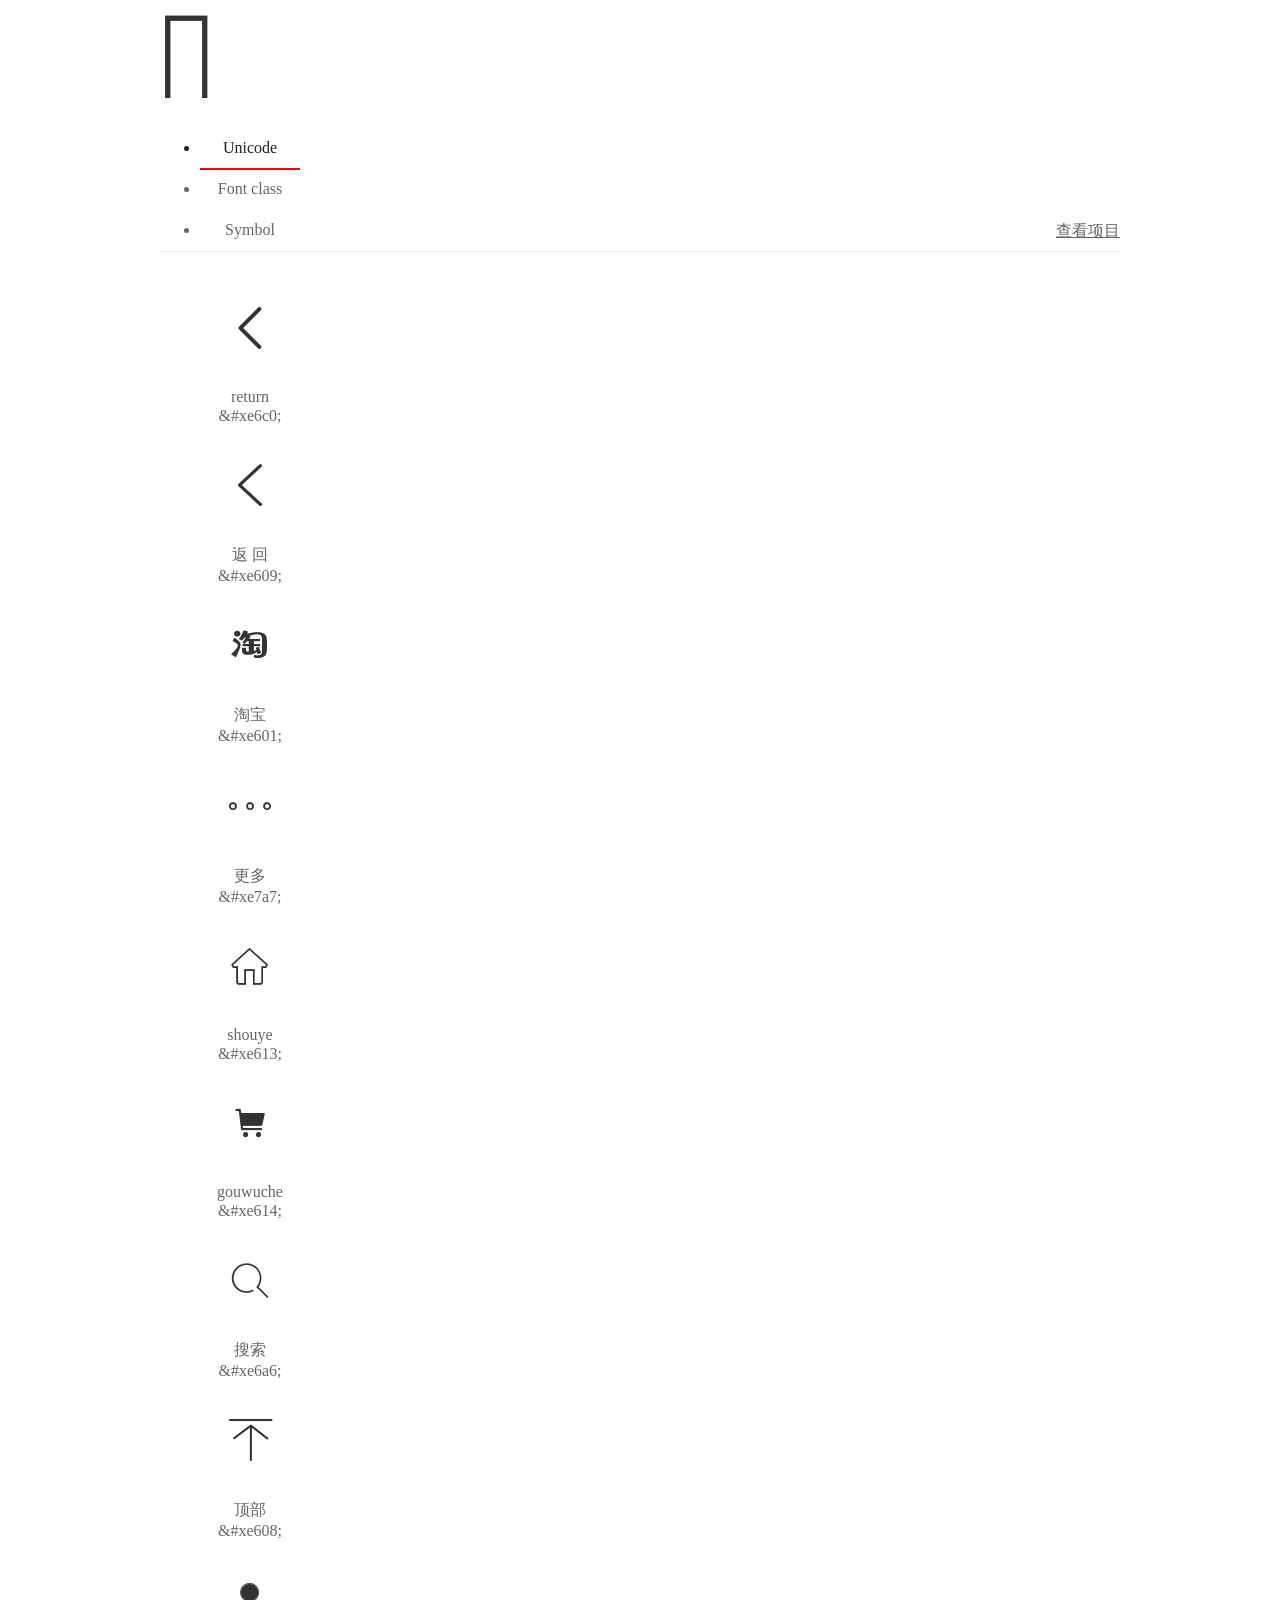
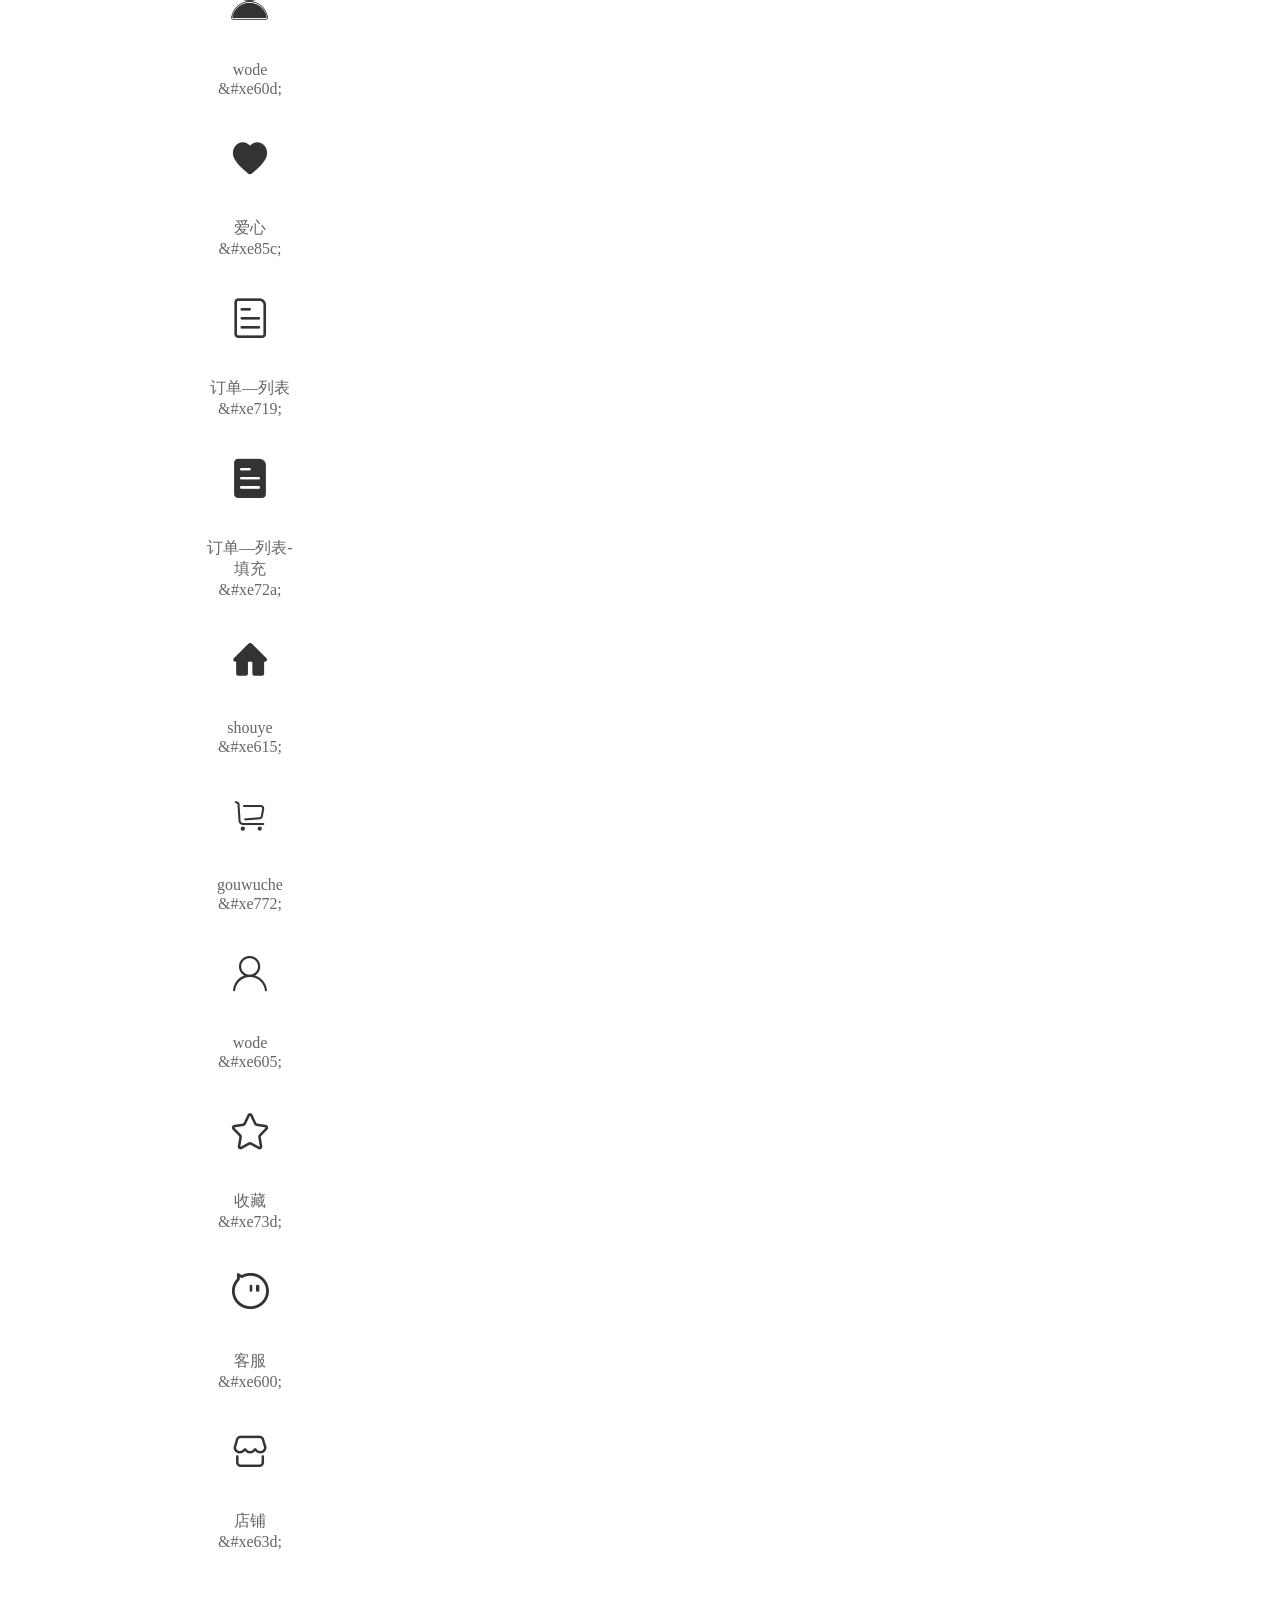
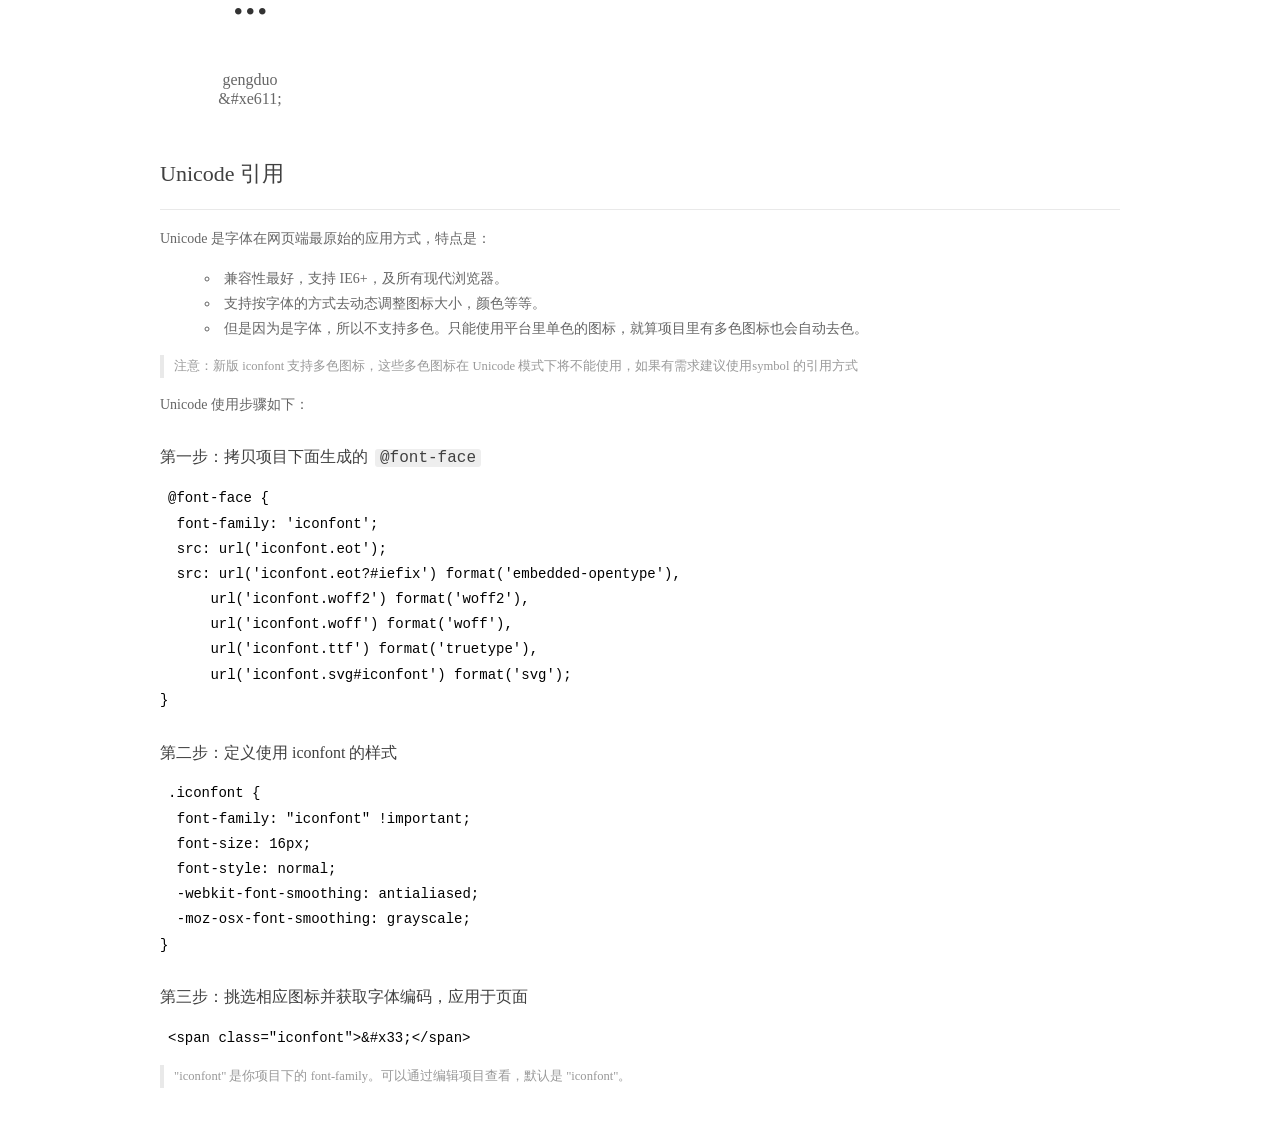
<file: iconfont/demo_index.html>
<!DOCTYPE html>
<html>
<head>
  <meta charset="utf-8"/>
  <title>IconFont Demo</title>
  <link rel="shortcut icon" href="https://img.alicdn.com/tps/i4/TB1_oz6GVXXXXaFXpXXJDFnIXXX-64-64.ico" type="image/x-icon"/>
  <link rel="stylesheet" href="https://g.alicdn.com/thx/cube/1.3.2/cube.min.css">
  <link rel="stylesheet" href="demo.css">
  <link rel="stylesheet" href="iconfont.css">
  <script src="iconfont.js"></script>
  <!-- jQuery -->
  <script src="https://a1.alicdn.com/oss/uploads/2018/12/26/7bfddb60-08e8-11e9-9b04-53e73bb6408b.js"></script>
  <!-- 代码高亮 -->
  <script src="https://a1.alicdn.com/oss/uploads/2018/12/26/a3f714d0-08e6-11e9-8a15-ebf944d7534c.js"></script>
</head>
<body>
  <div class="main">
    <h1 class="logo"><a href="https://www.iconfont.cn/" title="iconfont 首页" target="_blank">&#xe86b;</a></h1>
    <div class="nav-tabs">
      <ul id="tabs" class="dib-box">
        <li class="dib active"><span>Unicode</span></li>
        <li class="dib"><span>Font class</span></li>
        <li class="dib"><span>Symbol</span></li>
      </ul>
      
      <a href="https://www.iconfont.cn/manage/index?manage_type=myprojects&projectId=2140331" target="_blank" class="nav-more">查看项目</a>
      
    </div>
    <div class="tab-container">
      <div class="content unicode" style="display: block;">
          <ul class="icon_lists dib-box">
          
            <li class="dib">
              <span class="icon iconfont">&#xe6c0;</span>
                <div class="name">return</div>
                <div class="code-name">&amp;#xe6c0;</div>
              </li>
          
            <li class="dib">
              <span class="icon iconfont">&#xe609;</span>
                <div class="name">返 回</div>
                <div class="code-name">&amp;#xe609;</div>
              </li>
          
            <li class="dib">
              <span class="icon iconfont">&#xe601;</span>
                <div class="name">淘宝</div>
                <div class="code-name">&amp;#xe601;</div>
              </li>
          
            <li class="dib">
              <span class="icon iconfont">&#xe7a7;</span>
                <div class="name">更多</div>
                <div class="code-name">&amp;#xe7a7;</div>
              </li>
          
            <li class="dib">
              <span class="icon iconfont">&#xe613;</span>
                <div class="name">shouye</div>
                <div class="code-name">&amp;#xe613;</div>
              </li>
          
            <li class="dib">
              <span class="icon iconfont">&#xe614;</span>
                <div class="name">gouwuche</div>
                <div class="code-name">&amp;#xe614;</div>
              </li>
          
            <li class="dib">
              <span class="icon iconfont">&#xe6a6;</span>
                <div class="name">搜索</div>
                <div class="code-name">&amp;#xe6a6;</div>
              </li>
          
            <li class="dib">
              <span class="icon iconfont">&#xe608;</span>
                <div class="name">顶部</div>
                <div class="code-name">&amp;#xe608;</div>
              </li>
          
            <li class="dib">
              <span class="icon iconfont">&#xe60d;</span>
                <div class="name">wode</div>
                <div class="code-name">&amp;#xe60d;</div>
              </li>
          
            <li class="dib">
              <span class="icon iconfont">&#xe85c;</span>
                <div class="name">爱心</div>
                <div class="code-name">&amp;#xe85c;</div>
              </li>
          
            <li class="dib">
              <span class="icon iconfont">&#xe719;</span>
                <div class="name">订单—列表</div>
                <div class="code-name">&amp;#xe719;</div>
              </li>
          
            <li class="dib">
              <span class="icon iconfont">&#xe72a;</span>
                <div class="name">订单—列表-填充</div>
                <div class="code-name">&amp;#xe72a;</div>
              </li>
          
            <li class="dib">
              <span class="icon iconfont">&#xe615;</span>
                <div class="name">shouye</div>
                <div class="code-name">&amp;#xe615;</div>
              </li>
          
            <li class="dib">
              <span class="icon iconfont">&#xe772;</span>
                <div class="name">gouwuche</div>
                <div class="code-name">&amp;#xe772;</div>
              </li>
          
            <li class="dib">
              <span class="icon iconfont">&#xe605;</span>
                <div class="name">wode</div>
                <div class="code-name">&amp;#xe605;</div>
              </li>
          
            <li class="dib">
              <span class="icon iconfont">&#xe73d;</span>
                <div class="name">收藏</div>
                <div class="code-name">&amp;#xe73d;</div>
              </li>
          
            <li class="dib">
              <span class="icon iconfont">&#xe600;</span>
                <div class="name">客服</div>
                <div class="code-name">&amp;#xe600;</div>
              </li>
          
            <li class="dib">
              <span class="icon iconfont">&#xe63d;</span>
                <div class="name">店铺</div>
                <div class="code-name">&amp;#xe63d;</div>
              </li>
          
            <li class="dib">
              <span class="icon iconfont">&#xe611;</span>
                <div class="name">gengduo</div>
                <div class="code-name">&amp;#xe611;</div>
              </li>
          
          </ul>
          <div class="article markdown">
          <h2 id="unicode-">Unicode 引用</h2>
          <hr>

          <p>Unicode 是字体在网页端最原始的应用方式，特点是：</p>
          <ul>
            <li>兼容性最好，支持 IE6+，及所有现代浏览器。</li>
            <li>支持按字体的方式去动态调整图标大小，颜色等等。</li>
            <li>但是因为是字体，所以不支持多色。只能使用平台里单色的图标，就算项目里有多色图标也会自动去色。</li>
          </ul>
          <blockquote>
            <p>注意：新版 iconfont 支持多色图标，这些多色图标在 Unicode 模式下将不能使用，如果有需求建议使用symbol 的引用方式</p>
          </blockquote>
          <p>Unicode 使用步骤如下：</p>
          <h3 id="-font-face">第一步：拷贝项目下面生成的 <code>@font-face</code></h3>
<pre><code class="language-css"
>@font-face {
  font-family: 'iconfont';
  src: url('iconfont.eot');
  src: url('iconfont.eot?#iefix') format('embedded-opentype'),
      url('iconfont.woff2') format('woff2'),
      url('iconfont.woff') format('woff'),
      url('iconfont.ttf') format('truetype'),
      url('iconfont.svg#iconfont') format('svg');
}
</code></pre>
          <h3 id="-iconfont-">第二步：定义使用 iconfont 的样式</h3>
<pre><code class="language-css"
>.iconfont {
  font-family: "iconfont" !important;
  font-size: 16px;
  font-style: normal;
  -webkit-font-smoothing: antialiased;
  -moz-osx-font-smoothing: grayscale;
}
</code></pre>
          <h3 id="-">第三步：挑选相应图标并获取字体编码，应用于页面</h3>
<pre>
<code class="language-html"
>&lt;span class="iconfont"&gt;&amp;#x33;&lt;/span&gt;
</code></pre>
          <blockquote>
            <p>"iconfont" 是你项目下的 font-family。可以通过编辑项目查看，默认是 "iconfont"。</p>
          </blockquote>
          </div>
      </div>
      <div class="content font-class">
        <ul class="icon_lists dib-box">
          
          <li class="dib">
            <span class="icon iconfont icon-return"></span>
            <div class="name">
              return
            </div>
            <div class="code-name">.icon-return
            </div>
          </li>
          
          <li class="dib">
            <span class="icon iconfont icon-fanhui"></span>
            <div class="name">
              返 回
            </div>
            <div class="code-name">.icon-fanhui
            </div>
          </li>
          
          <li class="dib">
            <span class="icon iconfont icon-taobao"></span>
            <div class="name">
              淘宝
            </div>
            <div class="code-name">.icon-taobao
            </div>
          </li>
          
          <li class="dib">
            <span class="icon iconfont icon-gengduo"></span>
            <div class="name">
              更多
            </div>
            <div class="code-name">.icon-gengduo
            </div>
          </li>
          
          <li class="dib">
            <span class="icon iconfont icon-shouye"></span>
            <div class="name">
              shouye
            </div>
            <div class="code-name">.icon-shouye
            </div>
          </li>
          
          <li class="dib">
            <span class="icon iconfont icon-gouwuche"></span>
            <div class="name">
              gouwuche
            </div>
            <div class="code-name">.icon-gouwuche
            </div>
          </li>
          
          <li class="dib">
            <span class="icon iconfont icon-sousuo"></span>
            <div class="name">
              搜索
            </div>
            <div class="code-name">.icon-sousuo
            </div>
          </li>
          
          <li class="dib">
            <span class="icon iconfont icon-dingbu"></span>
            <div class="name">
              顶部
            </div>
            <div class="code-name">.icon-dingbu
            </div>
          </li>
          
          <li class="dib">
            <span class="icon iconfont icon-wode"></span>
            <div class="name">
              wode
            </div>
            <div class="code-name">.icon-wode
            </div>
          </li>
          
          <li class="dib">
            <span class="icon iconfont icon-aixin"></span>
            <div class="name">
              爱心
            </div>
            <div class="code-name">.icon-aixin
            </div>
          </li>
          
          <li class="dib">
            <span class="icon iconfont icon-dingdanliebiao"></span>
            <div class="name">
              订单—列表
            </div>
            <div class="code-name">.icon-dingdanliebiao
            </div>
          </li>
          
          <li class="dib">
            <span class="icon iconfont icon-dingdanliebiao-tianchong"></span>
            <div class="name">
              订单—列表-填充
            </div>
            <div class="code-name">.icon-dingdanliebiao-tianchong
            </div>
          </li>
          
          <li class="dib">
            <span class="icon iconfont icon-shouye1"></span>
            <div class="name">
              shouye
            </div>
            <div class="code-name">.icon-shouye1
            </div>
          </li>
          
          <li class="dib">
            <span class="icon iconfont icon-gouwuche1"></span>
            <div class="name">
              gouwuche
            </div>
            <div class="code-name">.icon-gouwuche1
            </div>
          </li>
          
          <li class="dib">
            <span class="icon iconfont icon-wode1"></span>
            <div class="name">
              wode
            </div>
            <div class="code-name">.icon-wode1
            </div>
          </li>
          
          <li class="dib">
            <span class="icon iconfont icon-shoucang"></span>
            <div class="name">
              收藏
            </div>
            <div class="code-name">.icon-shoucang
            </div>
          </li>
          
          <li class="dib">
            <span class="icon iconfont icon-kefu"></span>
            <div class="name">
              客服
            </div>
            <div class="code-name">.icon-kefu
            </div>
          </li>
          
          <li class="dib">
            <span class="icon iconfont icon-dianpu"></span>
            <div class="name">
              店铺
            </div>
            <div class="code-name">.icon-dianpu
            </div>
          </li>
          
          <li class="dib">
            <span class="icon iconfont icon-gengduo1"></span>
            <div class="name">
              gengduo
            </div>
            <div class="code-name">.icon-gengduo1
            </div>
          </li>
          
        </ul>
        <div class="article markdown">
        <h2 id="font-class-">font-class 引用</h2>
        <hr>

        <p>font-class 是 Unicode 使用方式的一种变种，主要是解决 Unicode 书写不直观，语意不明确的问题。</p>
        <p>与 Unicode 使用方式相比，具有如下特点：</p>
        <ul>
          <li>兼容性良好，支持 IE8+，及所有现代浏览器。</li>
          <li>相比于 Unicode 语意明确，书写更直观。可以很容易分辨这个 icon 是什么。</li>
          <li>因为使用 class 来定义图标，所以当要替换图标时，只需要修改 class 里面的 Unicode 引用。</li>
          <li>不过因为本质上还是使用的字体，所以多色图标还是不支持的。</li>
        </ul>
        <p>使用步骤如下：</p>
        <h3 id="-fontclass-">第一步：引入项目下面生成的 fontclass 代码：</h3>
<pre><code class="language-html">&lt;link rel="stylesheet" href="./iconfont.css"&gt;
</code></pre>
        <h3 id="-">第二步：挑选相应图标并获取类名，应用于页面：</h3>
<pre><code class="language-html">&lt;span class="iconfont icon-xxx"&gt;&lt;/span&gt;
</code></pre>
        <blockquote>
          <p>"
            iconfont" 是你项目下的 font-family。可以通过编辑项目查看，默认是 "iconfont"。</p>
        </blockquote>
      </div>
      </div>
      <div class="content symbol">
          <ul class="icon_lists dib-box">
          
            <li class="dib">
                <svg class="icon svg-icon" aria-hidden="true">
                  <use xlink:href="#icon-return"></use>
                </svg>
                <div class="name">return</div>
                <div class="code-name">#icon-return</div>
            </li>
          
            <li class="dib">
                <svg class="icon svg-icon" aria-hidden="true">
                  <use xlink:href="#icon-fanhui"></use>
                </svg>
                <div class="name">返 回</div>
                <div class="code-name">#icon-fanhui</div>
            </li>
          
            <li class="dib">
                <svg class="icon svg-icon" aria-hidden="true">
                  <use xlink:href="#icon-taobao"></use>
                </svg>
                <div class="name">淘宝</div>
                <div class="code-name">#icon-taobao</div>
            </li>
          
            <li class="dib">
                <svg class="icon svg-icon" aria-hidden="true">
                  <use xlink:href="#icon-gengduo"></use>
                </svg>
                <div class="name">更多</div>
                <div class="code-name">#icon-gengduo</div>
            </li>
          
            <li class="dib">
                <svg class="icon svg-icon" aria-hidden="true">
                  <use xlink:href="#icon-shouye"></use>
                </svg>
                <div class="name">shouye</div>
                <div class="code-name">#icon-shouye</div>
            </li>
          
            <li class="dib">
                <svg class="icon svg-icon" aria-hidden="true">
                  <use xlink:href="#icon-gouwuche"></use>
                </svg>
                <div class="name">gouwuche</div>
                <div class="code-name">#icon-gouwuche</div>
            </li>
          
            <li class="dib">
                <svg class="icon svg-icon" aria-hidden="true">
                  <use xlink:href="#icon-sousuo"></use>
                </svg>
                <div class="name">搜索</div>
                <div class="code-name">#icon-sousuo</div>
            </li>
          
            <li class="dib">
                <svg class="icon svg-icon" aria-hidden="true">
                  <use xlink:href="#icon-dingbu"></use>
                </svg>
                <div class="name">顶部</div>
                <div class="code-name">#icon-dingbu</div>
            </li>
          
            <li class="dib">
                <svg class="icon svg-icon" aria-hidden="true">
                  <use xlink:href="#icon-wode"></use>
                </svg>
                <div class="name">wode</div>
                <div class="code-name">#icon-wode</div>
            </li>
          
            <li class="dib">
                <svg class="icon svg-icon" aria-hidden="true">
                  <use xlink:href="#icon-aixin"></use>
                </svg>
                <div class="name">爱心</div>
                <div class="code-name">#icon-aixin</div>
            </li>
          
            <li class="dib">
                <svg class="icon svg-icon" aria-hidden="true">
                  <use xlink:href="#icon-dingdanliebiao"></use>
                </svg>
                <div class="name">订单—列表</div>
                <div class="code-name">#icon-dingdanliebiao</div>
            </li>
          
            <li class="dib">
                <svg class="icon svg-icon" aria-hidden="true">
                  <use xlink:href="#icon-dingdanliebiao-tianchong"></use>
                </svg>
                <div class="name">订单—列表-填充</div>
                <div class="code-name">#icon-dingdanliebiao-tianchong</div>
            </li>
          
            <li class="dib">
                <svg class="icon svg-icon" aria-hidden="true">
                  <use xlink:href="#icon-shouye1"></use>
                </svg>
                <div class="name">shouye</div>
                <div class="code-name">#icon-shouye1</div>
            </li>
          
            <li class="dib">
                <svg class="icon svg-icon" aria-hidden="true">
                  <use xlink:href="#icon-gouwuche1"></use>
                </svg>
                <div class="name">gouwuche</div>
                <div class="code-name">#icon-gouwuche1</div>
            </li>
          
            <li class="dib">
                <svg class="icon svg-icon" aria-hidden="true">
                  <use xlink:href="#icon-wode1"></use>
                </svg>
                <div class="name">wode</div>
                <div class="code-name">#icon-wode1</div>
            </li>
          
            <li class="dib">
                <svg class="icon svg-icon" aria-hidden="true">
                  <use xlink:href="#icon-shoucang"></use>
                </svg>
                <div class="name">收藏</div>
                <div class="code-name">#icon-shoucang</div>
            </li>
          
            <li class="dib">
                <svg class="icon svg-icon" aria-hidden="true">
                  <use xlink:href="#icon-kefu"></use>
                </svg>
                <div class="name">客服</div>
                <div class="code-name">#icon-kefu</div>
            </li>
          
            <li class="dib">
                <svg class="icon svg-icon" aria-hidden="true">
                  <use xlink:href="#icon-dianpu"></use>
                </svg>
                <div class="name">店铺</div>
                <div class="code-name">#icon-dianpu</div>
            </li>
          
            <li class="dib">
                <svg class="icon svg-icon" aria-hidden="true">
                  <use xlink:href="#icon-gengduo1"></use>
                </svg>
                <div class="name">gengduo</div>
                <div class="code-name">#icon-gengduo1</div>
            </li>
          
          </ul>
          <div class="article markdown">
          <h2 id="symbol-">Symbol 引用</h2>
          <hr>

          <p>这是一种全新的使用方式，应该说这才是未来的主流，也是平台目前推荐的用法。相关介绍可以参考这篇<a href="">文章</a>
            这种用法其实是做了一个 SVG 的集合，与另外两种相比具有如下特点：</p>
          <ul>
            <li>支持多色图标了，不再受单色限制。</li>
            <li>通过一些技巧，支持像字体那样，通过 <code>font-size</code>, <code>color</code> 来调整样式。</li>
            <li>兼容性较差，支持 IE9+，及现代浏览器。</li>
            <li>浏览器渲染 SVG 的性能一般，还不如 png。</li>
          </ul>
          <p>使用步骤如下：</p>
          <h3 id="-symbol-">第一步：引入项目下面生成的 symbol 代码：</h3>
<pre><code class="language-html">&lt;script src="./iconfont.js"&gt;&lt;/script&gt;
</code></pre>
          <h3 id="-css-">第二步：加入通用 CSS 代码（引入一次就行）：</h3>
<pre><code class="language-html">&lt;style&gt;
.icon {
  width: 1em;
  height: 1em;
  vertical-align: -0.15em;
  fill: currentColor;
  overflow: hidden;
}
&lt;/style&gt;
</code></pre>
          <h3 id="-">第三步：挑选相应图标并获取类名，应用于页面：</h3>
<pre><code class="language-html">&lt;svg class="icon" aria-hidden="true"&gt;
  &lt;use xlink:href="#icon-xxx"&gt;&lt;/use&gt;
&lt;/svg&gt;
</code></pre>
          </div>
      </div>

    </div>
  </div>
  <script>
  $(document).ready(function () {
      $('.tab-container .content:first').show()

      $('#tabs li').click(function (e) {
        var tabContent = $('.tab-container .content')
        var index = $(this).index()

        if ($(this).hasClass('active')) {
          return
        } else {
          $('#tabs li').removeClass('active')
          $(this).addClass('active')

          tabContent.hide().eq(index).fadeIn()
        }
      })
    })
  </script>
</body>
</html>
</file>
<file: iconfont/demo.css>
/* Logo 字体 */
@font-face {
  font-family: "iconfont logo";
  src: url('https://at.alicdn.com/t/font_985780_km7mi63cihi.eot?t=1545807318834');
  src: url('https://at.alicdn.com/t/font_985780_km7mi63cihi.eot?t=1545807318834#iefix') format('embedded-opentype'),
    url('https://at.alicdn.com/t/font_985780_km7mi63cihi.woff?t=1545807318834') format('woff'),
    url('https://at.alicdn.com/t/font_985780_km7mi63cihi.ttf?t=1545807318834') format('truetype'),
    url('https://at.alicdn.com/t/font_985780_km7mi63cihi.svg?t=1545807318834#iconfont') format('svg');
}

.logo {
  font-family: "iconfont logo";
  font-size: 160px;
  font-style: normal;
  -webkit-font-smoothing: antialiased;
  -moz-osx-font-smoothing: grayscale;
}

/* tabs */
.nav-tabs {
  position: relative;
}

.nav-tabs .nav-more {
  position: absolute;
  right: 0;
  bottom: 0;
  height: 42px;
  line-height: 42px;
  color: #666;
}

#tabs {
  border-bottom: 1px solid #eee;
}

#tabs li {
  cursor: pointer;
  width: 100px;
  height: 40px;
  line-height: 40px;
  text-align: center;
  font-size: 16px;
  border-bottom: 2px solid transparent;
  position: relative;
  z-index: 1;
  margin-bottom: -1px;
  color: #666;
}


#tabs .active {
  border-bottom-color: #f00;
  color: #222;
}

.tab-container .content {
  display: none;
}

/* 页面布局 */
.main {
  padding: 30px 100px;
  width: 960px;
  margin: 0 auto;
}

.main .logo {
  color: #333;
  text-align: left;
  margin-bottom: 30px;
  line-height: 1;
  height: 110px;
  margin-top: -50px;
  overflow: hidden;
  *zoom: 1;
}

.main .logo a {
  font-size: 160px;
  color: #333;
}

.helps {
  margin-top: 40px;
}

.helps pre {
  padding: 20px;
  margin: 10px 0;
  border: solid 1px #e7e1cd;
  background-color: #fffdef;
  overflow: auto;
}

.icon_lists {
  width: 100% !important;
  overflow: hidden;
  *zoom: 1;
}

.icon_lists li {
  width: 100px;
  margin-bottom: 10px;
  margin-right: 20px;
  text-align: center;
  list-style: none !important;
  cursor: default;
}

.icon_lists li .code-name {
  line-height: 1.2;
}

.icon_lists .icon {
  display: block;
  height: 100px;
  line-height: 100px;
  font-size: 42px;
  margin: 10px auto;
  color: #333;
  -webkit-transition: font-size 0.25s linear, width 0.25s linear;
  -moz-transition: font-size 0.25s linear, width 0.25s linear;
  transition: font-size 0.25s linear, width 0.25s linear;
}

.icon_lists .icon:hover {
  font-size: 100px;
}

.icon_lists .svg-icon {
  /* 通过设置 font-size 来改变图标大小 */
  width: 1em;
  /* 图标和文字相邻时，垂直对齐 */
  vertical-align: -0.15em;
  /* 通过设置 color 来改变 SVG 的颜色/fill */
  fill: currentColor;
  /* path 和 stroke 溢出 viewBox 部分在 IE 下会显示
      normalize.css 中也包含这行 */
  overflow: hidden;
}

.icon_lists li .name,
.icon_lists li .code-name {
  color: #666;
}

/* markdown 样式 */
.markdown {
  color: #666;
  font-size: 14px;
  line-height: 1.8;
}

.highlight {
  line-height: 1.5;
}

.markdown img {
  vertical-align: middle;
  max-width: 100%;
}

.markdown h1 {
  color: #404040;
  font-weight: 500;
  line-height: 40px;
  margin-bottom: 24px;
}

.markdown h2,
.markdown h3,
.markdown h4,
.markdown h5,
.markdown h6 {
  color: #404040;
  margin: 1.6em 0 0.6em 0;
  font-weight: 500;
  clear: both;
}

.markdown h1 {
  font-size: 28px;
}

.markdown h2 {
  font-size: 22px;
}

.markdown h3 {
  font-size: 16px;
}

.markdown h4 {
  font-size: 14px;
}

.markdown h5 {
  font-size: 12px;
}

.markdown h6 {
  font-size: 12px;
}

.markdown hr {
  height: 1px;
  border: 0;
  background: #e9e9e9;
  margin: 16px 0;
  clear: both;
}

.markdown p {
  margin: 1em 0;
}

.markdown>p,
.markdown>blockquote,
.markdown>.highlight,
.markdown>ol,
.markdown>ul {
  width: 80%;
}

.markdown ul>li {
  list-style: circle;
}

.markdown>ul li,
.markdown blockquote ul>li {
  margin-left: 20px;
  padding-left: 4px;
}

.markdown>ul li p,
.markdown>ol li p {
  margin: 0.6em 0;
}

.markdown ol>li {
  list-style: decimal;
}

.markdown>ol li,
.markdown blockquote ol>li {
  margin-left: 20px;
  padding-left: 4px;
}

.markdown code {
  margin: 0 3px;
  padding: 0 5px;
  background: #eee;
  border-radius: 3px;
}

.markdown strong,
.markdown b {
  font-weight: 600;
}

.markdown>table {
  border-collapse: collapse;
  border-spacing: 0px;
  empty-cells: show;
  border: 1px solid #e9e9e9;
  width: 95%;
  margin-bottom: 24px;
}

.markdown>table th {
  white-space: nowrap;
  color: #333;
  font-weight: 600;
}

.markdown>table th,
.markdown>table td {
  border: 1px solid #e9e9e9;
  padding: 8px 16px;
  text-align: left;
}

.markdown>table th {
  background: #F7F7F7;
}

.markdown blockquote {
  font-size: 90%;
  color: #999;
  border-left: 4px solid #e9e9e9;
  padding-left: 0.8em;
  margin: 1em 0;
}

.markdown blockquote p {
  margin: 0;
}

.markdown .anchor {
  opacity: 0;
  transition: opacity 0.3s ease;
  margin-left: 8px;
}

.markdown .waiting {
  color: #ccc;
}

.markdown h1:hover .anchor,
.markdown h2:hover .anchor,
.markdown h3:hover .anchor,
.markdown h4:hover .anchor,
.markdown h5:hover .anchor,
.markdown h6:hover .anchor {
  opacity: 1;
  display: inline-block;
}

.markdown>br,
.markdown>p>br {
  clear: both;
}


.hljs {
  display: block;
  background: white;
  padding: 0.5em;
  color: #333333;
  overflow-x: auto;
}

.hljs-comment,
.hljs-meta {
  color: #969896;
}

.hljs-string,
.hljs-variable,
.hljs-template-variable,
.hljs-strong,
.hljs-emphasis,
.hljs-quote {
  color: #df5000;
}

.hljs-keyword,
.hljs-selector-tag,
.hljs-type {
  color: #a71d5d;
}

.hljs-literal,
.hljs-symbol,
.hljs-bullet,
.hljs-attribute {
  color: #0086b3;
}

.hljs-section,
.hljs-name {
  color: #63a35c;
}

.hljs-tag {
  color: #333333;
}

.hljs-title,
.hljs-attr,
.hljs-selector-id,
.hljs-selector-class,
.hljs-selector-attr,
.hljs-selector-pseudo {
  color: #795da3;
}

.hljs-addition {
  color: #55a532;
  background-color: #eaffea;
}

.hljs-deletion {
  color: #bd2c00;
  background-color: #ffecec;
}

.hljs-link {
  text-decoration: underline;
}

/* 代码高亮 */
/* PrismJS 1.15.0
https://prismjs.com/download.html#themes=prism&languages=markup+css+clike+javascript */
/**
 * prism.js default theme for JavaScript, CSS and HTML
 * Based on dabblet (http://dabblet.com)
 * @author Lea Verou
 */
code[class*="language-"],
pre[class*="language-"] {
  color: black;
  background: none;
  text-shadow: 0 1px white;
  font-family: Consolas, Monaco, 'Andale Mono', 'Ubuntu Mono', monospace;
  text-align: left;
  white-space: pre;
  word-spacing: normal;
  word-break: normal;
  word-wrap: normal;
  line-height: 1.5;

  -moz-tab-size: 4;
  -o-tab-size: 4;
  tab-size: 4;

  -webkit-hyphens: none;
  -moz-hyphens: none;
  -ms-hyphens: none;
  hyphens: none;
}

pre[class*="language-"]::-moz-selection,
pre[class*="language-"] ::-moz-selection,
code[class*="language-"]::-moz-selection,
code[class*="language-"] ::-moz-selection {
  text-shadow: none;
  background: #b3d4fc;
}

pre[class*="language-"]::selection,
pre[class*="language-"] ::selection,
code[class*="language-"]::selection,
code[class*="language-"] ::selection {
  text-shadow: none;
  background: #b3d4fc;
}

@media print {

  code[class*="language-"],
  pre[class*="language-"] {
    text-shadow: none;
  }
}

/* Code blocks */
pre[class*="language-"] {
  padding: 1em;
  margin: .5em 0;
  overflow: auto;
}

:not(pre)>code[class*="language-"],
pre[class*="language-"] {
  background: #f5f2f0;
}

/* Inline code */
:not(pre)>code[class*="language-"] {
  padding: .1em;
  border-radius: .3em;
  white-space: normal;
}

.token.comment,
.token.prolog,
.token.doctype,
.token.cdata {
  color: slategray;
}

.token.punctuation {
  color: #999;
}

.namespace {
  opacity: .7;
}

.token.property,
.token.tag,
.token.boolean,
.token.number,
.token.constant,
.token.symbol,
.token.deleted {
  color: #905;
}

.token.selector,
.token.attr-name,
.token.string,
.token.char,
.token.builtin,
.token.inserted {
  color: #690;
}

.token.operator,
.token.entity,
.token.url,
.language-css .token.string,
.style .token.string {
  color: #9a6e3a;
  background: hsla(0, 0%, 100%, .5);
}

.token.atrule,
.token.attr-value,
.token.keyword {
  color: #07a;
}

.token.function,
.token.class-name {
  color: #DD4A68;
}

.token.regex,
.token.important,
.token.variable {
  color: #e90;
}

.token.important,
.token.bold {
  font-weight: bold;
}

.token.italic {
  font-style: italic;
}

.token.entity {
  cursor: help;
}
</file>
<file: iconfont/iconfont.css>
@font-face {font-family: "iconfont";
  src: url('iconfont.eot?t=1603541140427'); /* IE9 */
  src: url('iconfont.eot?t=1603541140427#iefix') format('embedded-opentype'), /* IE6-IE8 */
  url('[data-uri]') format('woff2'),
  url('iconfont.woff?t=1603541140427') format('woff'),
  url('iconfont.ttf?t=1603541140427') format('truetype'), /* chrome, firefox, opera, Safari, Android, iOS 4.2+ */
  url('iconfont.svg?t=1603541140427#iconfont') format('svg'); /* iOS 4.1- */
}

.iconfont {
  font-family: "iconfont" !important;
  font-size: 16px;
  font-style: normal;
  -webkit-font-smoothing: antialiased;
  -moz-osx-font-smoothing: grayscale;
}

.icon-return:before {
  content: "\e6c0";
}

.icon-fanhui:before {
  content: "\e609";
}

.icon-taobao:before {
  content: "\e601";
}

.icon-gengduo:before {
  content: "\e7a7";
}

.icon-shouye:before {
  content: "\e613";
}

.icon-gouwuche:before {
  content: "\e614";
}

.icon-sousuo:before {
  content: "\e6a6";
}

.icon-dingbu:before {
  content: "\e608";
}

.icon-wode:before {
  content: "\e60d";
}

.icon-aixin:before {
  content: "\e85c";
}

.icon-dingdanliebiao:before {
  content: "\e719";
}

.icon-dingdanliebiao-tianchong:before {
  content: "\e72a";
}

.icon-shouye1:before {
  content: "\e615";
}

.icon-gouwuche1:before {
  content: "\e772";
}

.icon-wode1:before {
  content: "\e605";
}

.icon-shoucang:before {
  content: "\e73d";
}

.icon-kefu:before {
  content: "\e600";
}

.icon-dianpu:before {
  content: "\e63d";
}

.icon-gengduo1:before {
  content: "\e611";
}
</file>
